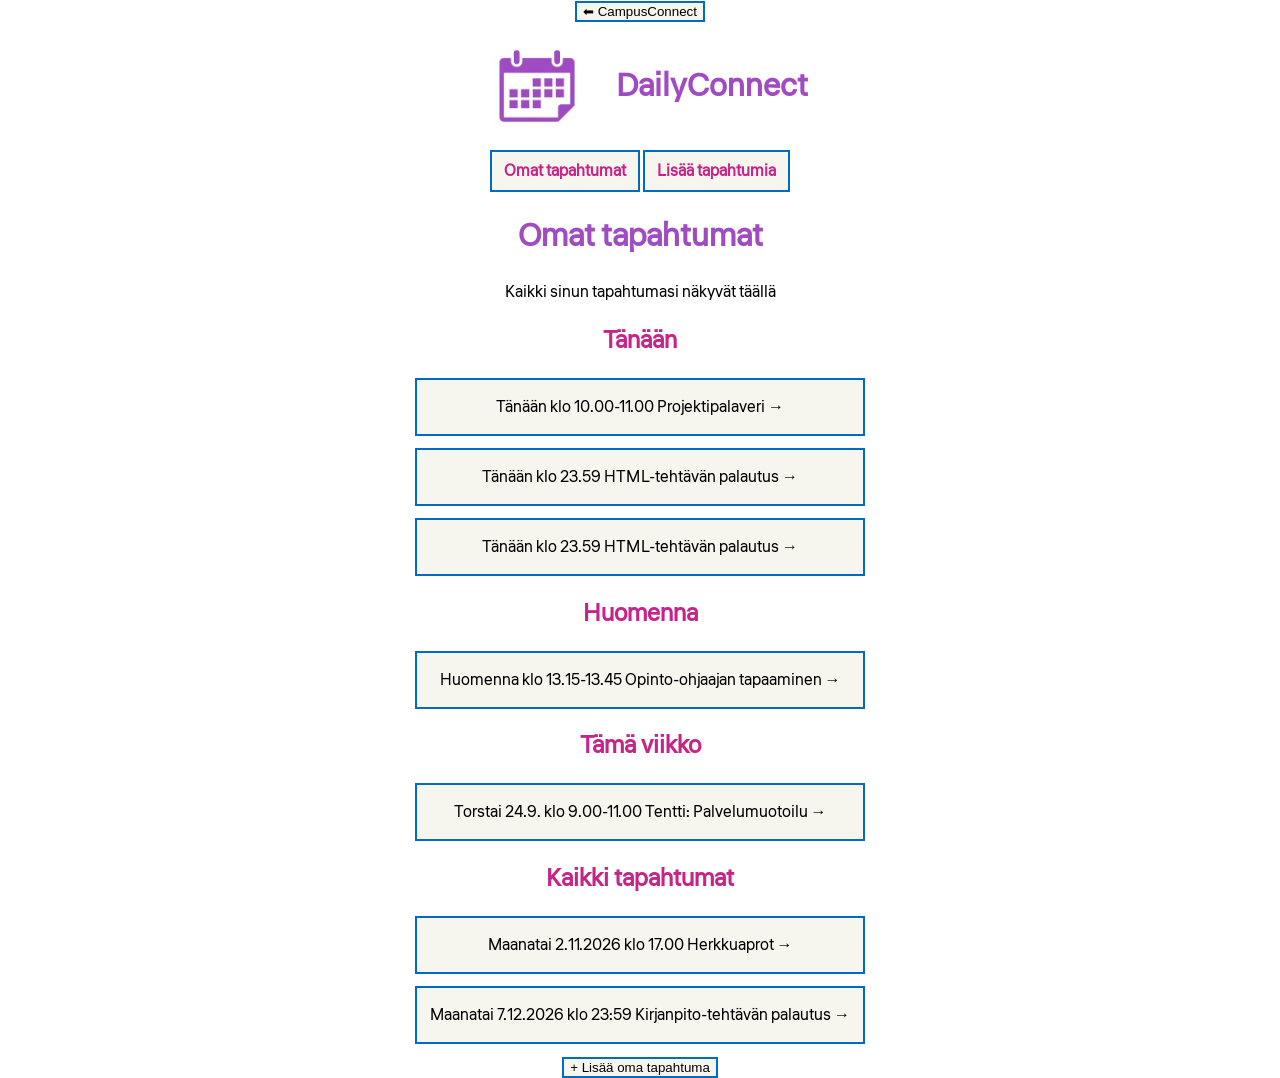
<file: index.html>
<!DOCTYPE html>
<html lang="fi">

<head>
  <meta charset="UTF-8">
  <meta name="viewport" content="width=device-width, initial-scale=1.0">
  <title>DailyConnect/Omat_tapahtumat</title>
  
  <link href="style.css" rel="stylesheet" type="text/css"> 
  <link rel="preconnect" href="https://fonts.googleapis.com">
  <link rel="preconnect" href="https://fonts.gstatic.com" crossorigin>
  <link href="https://fonts.googleapis.com/css2?family=Liter&family=Roboto:ital,wght@0,100..900;1,100..900&display=swap" rel="stylesheet">  
</head>
  
<body>
<header>
  <button>⬅ CampusConnect</button>
  <div class="container">
    <img class="flex-item" src="kuvat/kalenteri_A04BC2.jpg" alt="violetti kalenteri logo">
    <h1 class="flex-item">DailyConnect</h1>
  </div>
     
    
  <a class="button-link" href="omat_tapahtumat.html">Omat tapahtumat</a>
  <a class="button-link" href="lisää_tapahtumia.html">Lisää tapahtumia</a>
</header>

<h1>Omat tapahtumat</h1>
<p class="intro-text">Kaikki sinun tapahtumasi näkyvät täällä</p>

<h2>Tänään</h2>
<div class="card"><p><a href="projektipalaveri.html">Tänään klo 10.00-11.00 Projektipalaveri →</a></p></div>
<div class="card"><p>Tänään klo 23.59 HTML-tehtävän palautus →</p></div>
<div class="card"><p>Tänään klo 23.59 HTML-tehtävän palautus →</p></div>

<h2>Huomenna</h2>
<div class="card"><p>Huomenna klo 13.15-13.45 Opinto-ohjaajan tapaaminen →</p></div>

<h2>Tämä viikko</h2>
<div class="card"><p>Torstai 24.9. klo 9.00-11.00 Tentti: Palvelumuotoilu →</p></div>

<h2>Kaikki tapahtumat</h2>
<div class="card"><p>Maanatai 2.11.2026 klo 17.00 Herkkuaprot →</p></div>
<div class="card"><p>Maanatai 7.12.2026 klo 23:59 Kirjanpito-tehtävän palautus →</p></div>

<footer>
  <button>+ Lisää oma tapahtuma</button>
</footer>
</body>


</html>
</file>
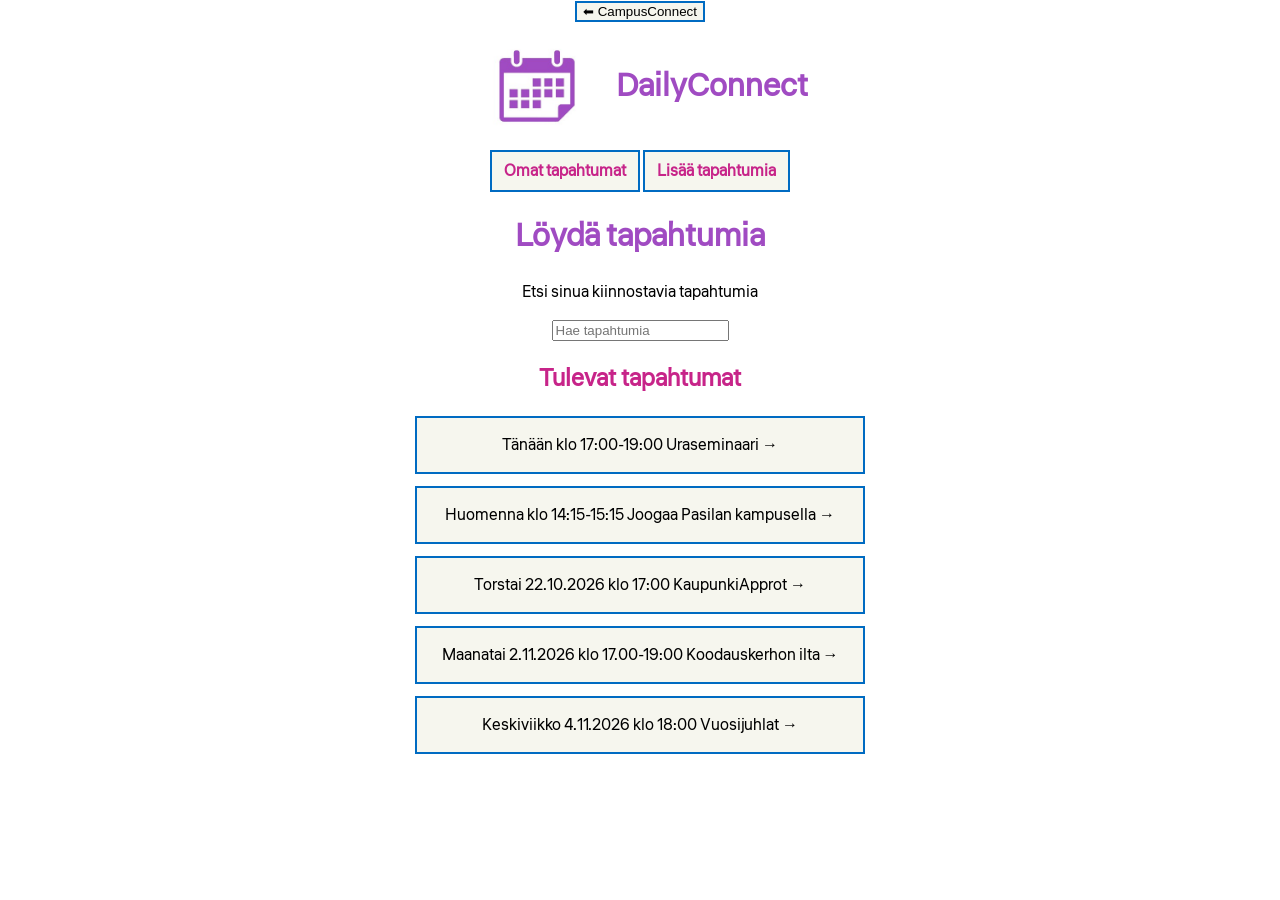
<file: lisää_tapahtumia.html>
<!DOCTYPE html>
<html lang="fi">

<head>
  <meta charset="UTF-8">
  <meta name="viewport" content="width=device-width, initial-scale=1.0">
  <title>DailyConnect/Lisää_tapahtumia</title>

  <link href="style.css" rel="stylesheet" type="text/css">   
  <link rel="preconnect" href="https://fonts.googleapis.com">
  <link rel="preconnect" href="https://fonts.gstatic.com" crossorigin>
  <link href="https://fonts.googleapis.com/css2?family=Liter&family=Roboto:ital,wght@0,100..900;1,100..900&display=swap" rel="stylesheet">  
</head>
  
<body>
<header>
   <button>⬅ CampusConnect</button>
  <div class="container">
    <img class="flex-item" src="kuvat/kalenteri_A04BC2.jpg" alt="violetti kalenteri logo">
    <h1 class="flex-item">DailyConnect</h1>
  </div>
  <a class="button-link" href="omat_tapahtumat.html">Omat tapahtumat</a>
  <a class="button-link" href="lisää_tapahtumia.html">Lisää tapahtumia</a>
</header>

<h1>Löydä tapahtumia</h1>
<p class="intro-text">Etsi sinua kiinnostavia tapahtumia</p>
<input type="text" placeholder="Hae tapahtumia">

<h2>Tulevat tapahtumat</h2>
<div class="card"><p><a href="uraseminaari.html">Tänään klo 17:00-19:00 Uraseminaari →</a></p></div>
<div class="card"><p>Huomenna klo 14:15-15:15 Joogaa Pasilan kampusella →</p></div>
<div class="card"><p>Torstai 22.10.2026 klo 17:00 KaupunkiApprot →</p></div>
<div class="card"><p>Maanatai 2.11.2026 klo 17.00-19:00 Koodauskerhon ilta →</p></div>
<div class="card"><p>Keskiviikko 4.11.2026 klo 18:00 Vuosijuhlat →</p></div>
</body>


</html>
</file>
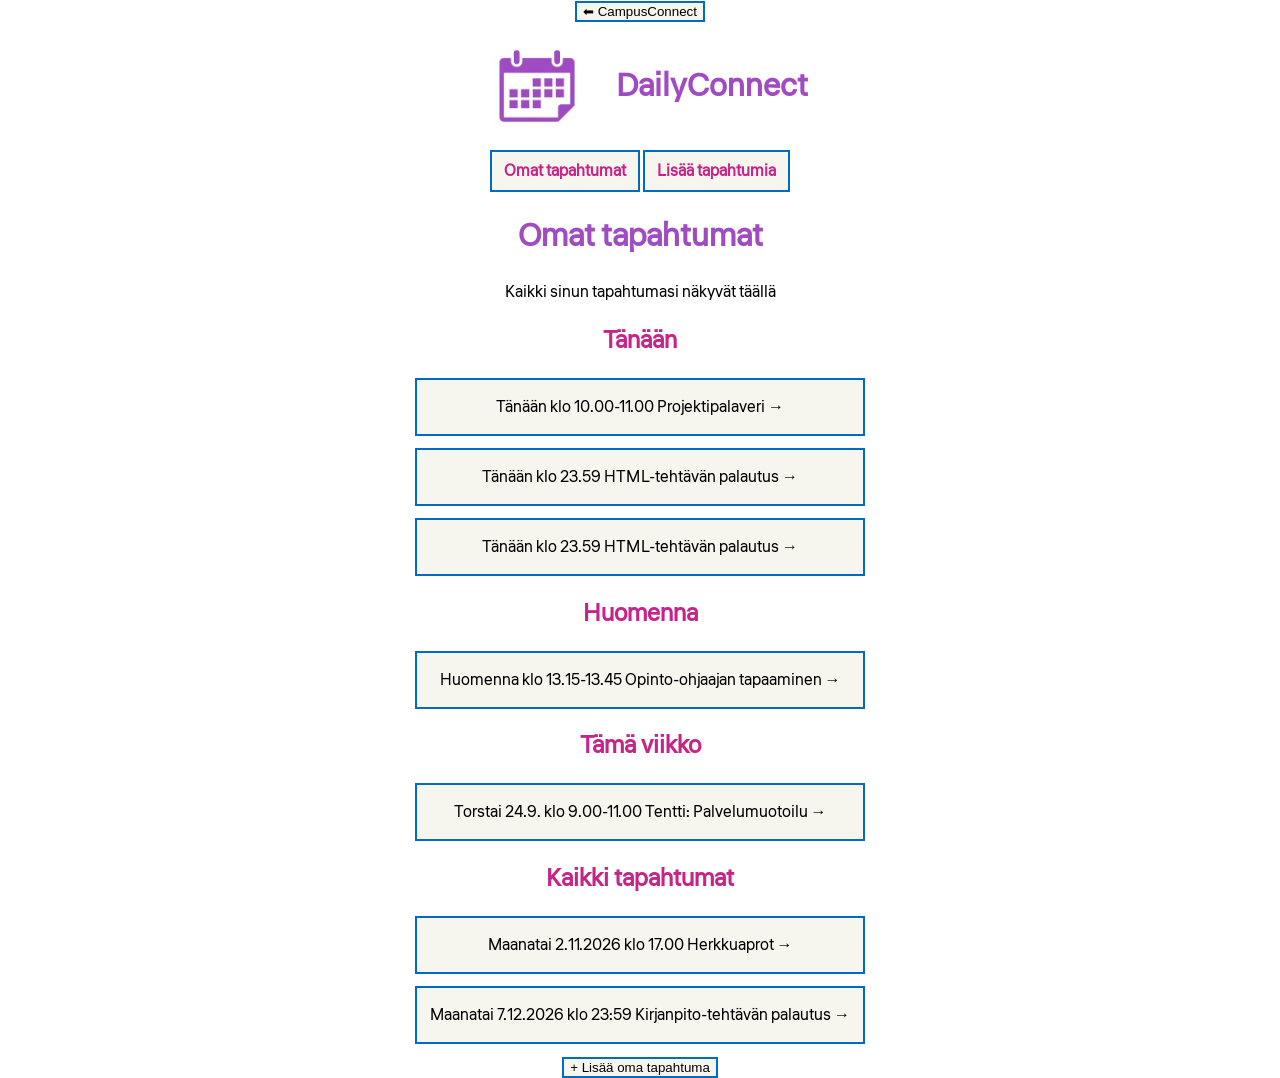
<file: omat_tapahtumat.html>
<!DOCTYPE html>
<html lang="fi">

<head>
  <meta charset="UTF-8">
  <meta name="viewport" content="width=device-width, initial-scale=1.0">
  <title>DailyConnect/Omat_tapahtumat</title>
  
  <link href="style.css" rel="stylesheet" type="text/css"> 
  <link rel="preconnect" href="https://fonts.googleapis.com">
  <link rel="preconnect" href="https://fonts.gstatic.com" crossorigin>
  <link href="https://fonts.googleapis.com/css2?family=Liter&family=Roboto:ital,wght@0,100..900;1,100..900&display=swap" rel="stylesheet">  
</head>
  
<body>
<header>
  <button>⬅ CampusConnect</button>
  <div class="container">
    <img class="flex-item" src="kuvat/kalenteri_A04BC2.jpg" alt="violetti kalenteri logo">
    <h1 class="flex-item">DailyConnect</h1>
  </div>
     
    
  <a class="button-link" href="omat_tapahtumat.html">Omat tapahtumat</a>
  <a class="button-link" href="lisää_tapahtumia.html">Lisää tapahtumia</a>
</header>

<h1>Omat tapahtumat</h1>
<p class="intro-text">Kaikki sinun tapahtumasi näkyvät täällä</p>

<h2>Tänään</h2>
<div class="card"><p><a href="projektipalaveri.html">Tänään klo 10.00-11.00 Projektipalaveri →</a></p></div>
<div class="card"><p>Tänään klo 23.59 HTML-tehtävän palautus →</p></div>
<div class="card"><p>Tänään klo 23.59 HTML-tehtävän palautus →</p></div>

<h2>Huomenna</h2>
<div class="card"><p>Huomenna klo 13.15-13.45 Opinto-ohjaajan tapaaminen →</p></div>

<h2>Tämä viikko</h2>
<div class="card"><p>Torstai 24.9. klo 9.00-11.00 Tentti: Palvelumuotoilu →</p></div>

<h2>Kaikki tapahtumat</h2>
<div class="card"><p>Maanatai 2.11.2026 klo 17.00 Herkkuaprot →</p></div>
<div class="card"><p>Maanatai 7.12.2026 klo 23:59 Kirjanpito-tehtävän palautus →</p></div>

<footer>
  <button>+ Lisää oma tapahtuma</button>
</footer>
</body>


</html>
</file>
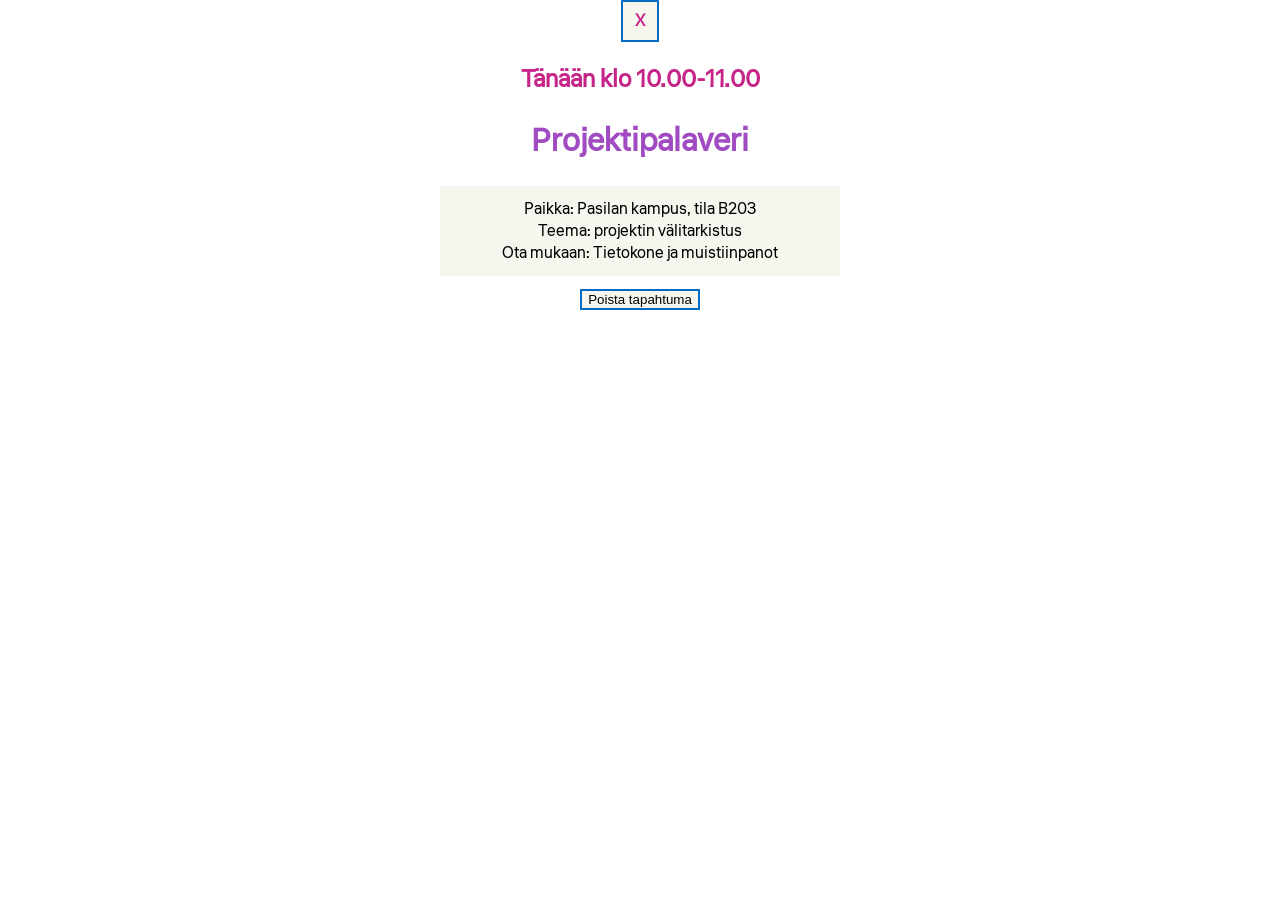
<file: projektipalaveri.html>
<!DOCTYPE html>
<html lang="fi">

<head>
  <meta charset="UTF-8">
  <meta name="viewport" content="width=device-width, initial-scale=1.0">
  <title>DailyConnect_Projektipalaveri</title>

  <link href="style.css" rel="stylesheet" type="text/css">   
  <link rel="preconnect" href="https://fonts.googleapis.com">
  <link rel="preconnect" href="https://fonts.gstatic.com" crossorigin>
  <link href="https://fonts.googleapis.com/css2?family=Liter&family=Roboto:ital,wght@0,100..900;1,100..900&display=swap" rel="stylesheet">  
</head>
  
<body>
<header>
<a class="button-link" href="omat_tapahtumat.html">X</a>
<h2>Tänään klo 10.00-11.00</h2>
<h1>Projektipalaveri</h1>
</header>
<ul>
    <li>Paikka: Pasilan kampus, tila B203</li>
    <li>Teema: projektin välitarkistus</li>
    <li>Ota mukaan: Tietokone ja muistiinpanot</li>
</ul>    

<footer><button>Poista tapahtuma</button></footer>

</body>

</html>
</file>
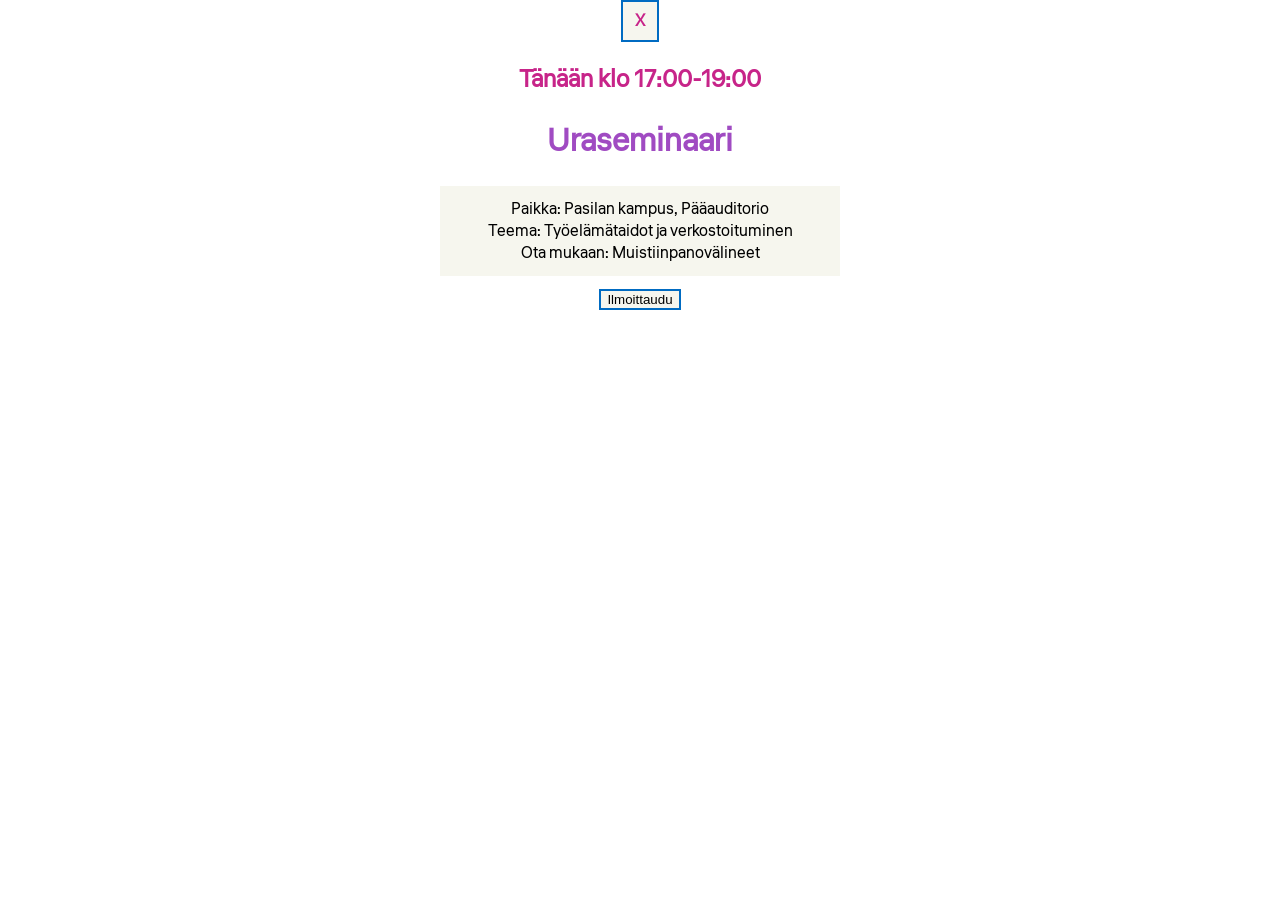
<file: uraseminaari.html>
<!DOCTYPE html>
<html lang="fi">

<head>
  <meta charset="UTF-8">
  <meta name="viewport" content="width=device-width, initial-scale=1.0">
  <title>DailyConnect/Uraseminaari</title>

  <link href="style.css" rel="stylesheet" type="text/css">   
  <link rel="preconnect" href="https://fonts.googleapis.com">
  <link rel="preconnect" href="https://fonts.gstatic.com" crossorigin>
  <link href="https://fonts.googleapis.com/css2?family=Liter&family=Roboto:ital,wght@0,100..900;1,100..900&display=swap" rel="stylesheet">  
</head>
  
<body>
<header>
<a class="button-link" href="lisää_tapahtumia.html">X</a>
<h2>Tänään klo 17:00-19:00</h2>
<h1>Uraseminaari</h1>
</header>
<ul>
    <li>Paikka: Pasilan kampus, Pääauditorio</li>
    <li>Teema: Työelämätaidot ja verkostoituminen</li>
    <li>Ota mukaan: Muistiinpanovälineet</li>
</ul>    

<footer><button>Ilmoittaudu</button></footer>

</body>
</html>
</file>
<file: style.css>
:root{
    --color-primary:#A04BC2; /*violetti*/
    --color-secondary: #006BC2; /*sininen*/
    --color-accent: #C72489; /*pinkki*/
    --color-baground: #FFFFFF; /*valkoinen*/
    --color-surface: #F6F6EE; /*harmaa*/
    --color-text: #000000; /*musta*/
    --color-text-secondary: #FFFFFF; /*valkoinen*/
    --color-border: #F6F6EE; /*harmaa*/
}

.liter-regular {
  font-family: "Liter", sans-serif;
  font-weight: 400;
  font-style: normal;
}

.roboto {
  font-family: "Roboto", sans-serif;
  font-optical-sizing: auto;
  font-weight: 400;
  font-style: normal;
  font-variation-settings:
    "wdth" 100;
}

.container img{
  max-width:150px ;
  width:10% ;
  margin-right: 15px ;}
.container{
  display: flex;
  align-items: center;
  justify-content: center;
}

body {color: var(--color-text);
    background-color:var(--color-baground);
    font-family:'Liter', sans-serif;
    margin: 0;
    text-align: center;}

h1 {color: var(--color-primary);
background-color: var(--color-baground);
font-family:'Liter', sans-serif;}

h2{color: var(--color-accent);
background-color: var(--color-baground);
font-family:'Liter', sans-serif;}
 
p{color:var(--color-text);
background-color: var(--color-border);
font-family:'Liter', sans-serif;
border-left: #C72489;
border-width: 10cm;}

.intro-text {
  background-color: #FFFFFF;
}

a:link, a:visited {
  color: var(--color-text);
  background-color: var(--color-surface);
  text-align: center;
  text-decoration: none;}
a:link, a:visited {
  color: var(--color-text);
  background-color: var(--color-surface);
  text-align: center;
  text-decoration: none;}

.button-link {
  display: inline-block;
  padding: 8px 12px;
  border: 2px solid var(--color-secondary);
  background-color: var(--color-surface);
  text-decoration: none;
  font-weight: bold;
}

a.button-link:link,
a.button-link:visited {
  color: #C72489;
}

button{color: var(--color-text);
  background-color: var(--color-surface);
  border: 2px solid #006BC2;
}

.card{
    background-color: var(--color-surface);
    width: min(450px, calc(100% - 32px));
    height: fit-content;
    border-style: solid;
    border-color: var(--color-secondary);
    border-width: 2px;
    margin: 12px auto;
    box-sizing: border-box;
  }

  ul{
    color: var(--color-text);
    background-color:var(--color-surface);
    width: min(400px, calc(100% - 32px));
    list-style-type:none;
    margin: 12px auto;
    padding: 12px;
    box-sizing: border-box;
  }
</file>
